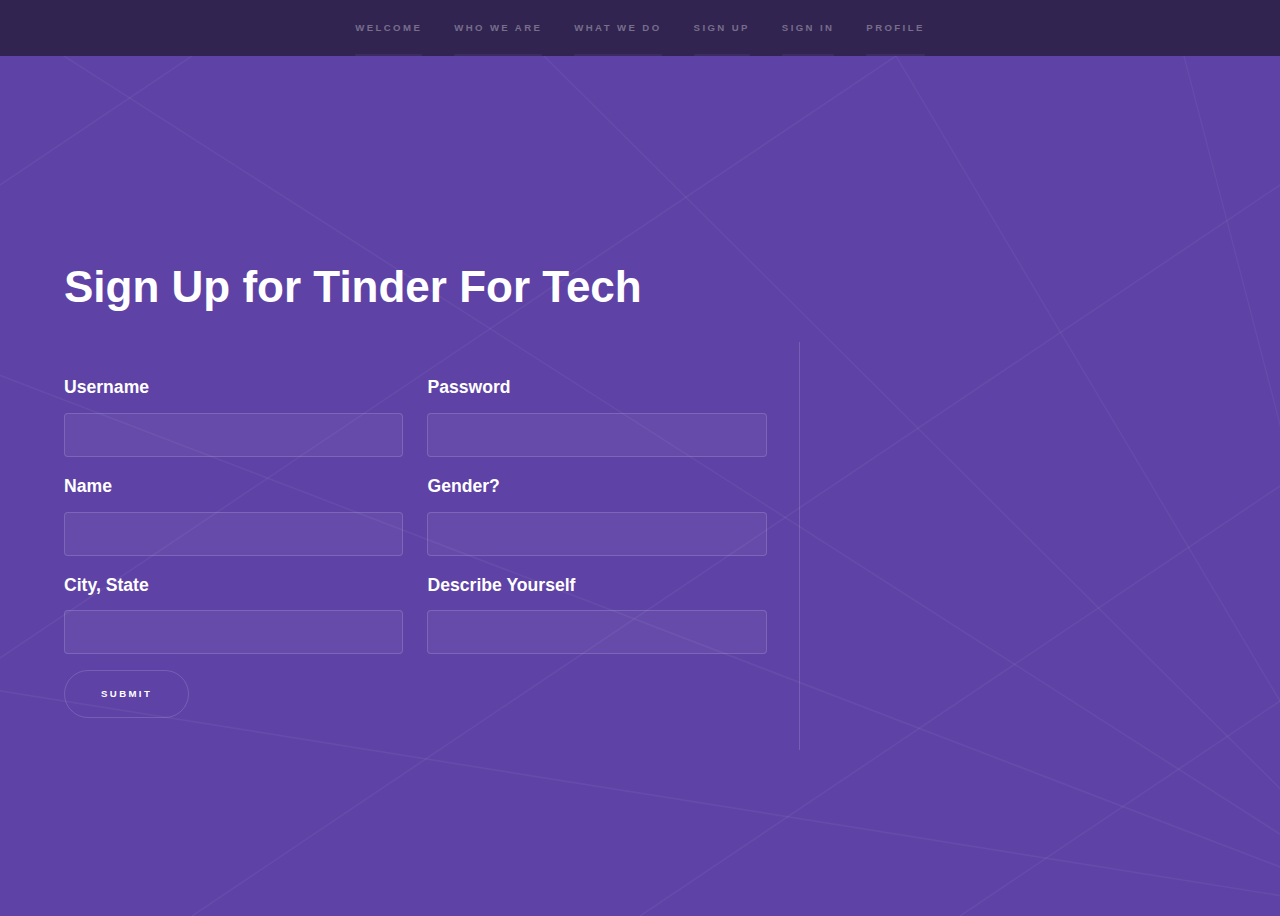
<file: server/templates/signup.html>
<!DOCTYPE HTML>
<html>
   <head>
      <title>Sign Up</title>
      <meta charset="utf-8" />
      <meta name="viewport" content="width=device-width, initial-scale=1" />
      <link rel="stylesheet" href="../static/hyper/css/main.css" />
   </head>
   <body>
			<section id="sidebar">
				<div class="inner">
					<nav>
						<ul>
							<li><a href="/">Welcome</a></li>
							<li><a href="/#one">Who we are</a></li>
							<li><a href="/#two">What we do</a></li>
							<li><a href="signup">Sign Up</a></li>
                     <li><a href="/#three">Sign In</a></li>
                     <li><a href="profile">Profile</a></li>
						</ul>
					</nav>
				</div>
			</section>

		<!-- Wrapper -->
			<div id="wrapper">

				<!-- Intro -->
					<section id="intro" class="wrapper style1 fullscreen fade-up">
						<div class="inner">
         <h1>Sign Up for Tinder For Tech</h1>
      <div class="split style1">
      <section>
         <form method="post" action="/signupform">
            <div class="field half first">
               <label for="Username">Username</label>
               <input required type="text" name="username" id="username" />
            </div>
            <div class="field half">
               <label for="password">Password</label>
               <input required type="password" name="password" id="password" />
            </div>
            <div class="field half first">
               <label for="Name">Name</label>
               <input required type="text" name="name" id="name" />
            </div>
            <div class="field half">
               <label for="gender">Gender?</label>
               <input required type="text" name="gender" id="gender" />
            </div>
            <div class="field half first">
               <label for="Location">City, State</label>
               <input required type="text" name="location" id="location" />
            </div>
            <div class="field half">
               <label for="profile">Describe Yourself</label>
               <input required type="text" name="profile" id="profile" />
            </div>
            <ul class="actions">
               <li><a href="" class="button submit">Submit</a></li>
            </ul>
         </form>
						</div>
					</section>
      <class="wrapper style1 fade-up">
      <div class="inner">
      </section>

			<script src="../static/hyper/js/jquery.min.js"></script>
			<script src="../static/hyper/js/jquery.scrollex.min.js"></script>
			<script src="../static/hyper/js/jquery.scrolly.min.js"></script>
			<script src="../static/hyper/js/skel.min.js"></script>
			<script src="../static/hyper/js/util.js"></script>
			<!--[if lte IE 8]><script src="hyper/js/ie/respond.min.js"></script><![endif]-->
			<script src="../static/hyper/js/main.js"></script>

   </body>
</html>
</file>
<file: server/static/hyper/css/main.css>
@import url(font-awesome.min.css);

/*
	Hyperspace by HTML5 UP
	html5up.net | @ajlkn
	Free for personal and commercial use under the CCA 3.0 license (html5up.net/license)
*/

/* Reset */

	html, body, div, span, applet, object, iframe, h1, h2, h3, h4, h5, h6, p, blockquote, pre, a, abbr, acronym, address, big, cite, code, del, dfn, em, img, ins, kbd, q, s, samp, small, strike, strong, sub, sup, tt, var, b, u, i, center, dl, dt, dd, ol, ul, li, fieldset, form, label, legend, table, caption, tbody, tfoot, thead, tr, th, td, article, aside, canvas, details, embed, figure, figcaption, footer, header, hgroup, menu, nav, output, ruby, section, summary, time, mark, audio, video {
		margin: 0;
		padding: 0;
		border: 0;
		font-size: 100%;
		font: inherit;
		vertical-align: baseline;
	}

	article, aside, details, figcaption, figure, footer, header, hgroup, menu, nav, section {
		display: block;
	}

	body {
		line-height: 1;
	}

	ol, ul {
		list-style: none;
	}

	blockquote, q {
		quotes: none;
	}

	blockquote:before, blockquote:after, q:before, q:after {
		content: '';
		content: none;
	}

	table {
		border-collapse: collapse;
		border-spacing: 0;
	}

	body {
		-webkit-text-size-adjust: none;
	}

/* Box Model */

	*, *:before, *:after {
		-moz-box-sizing: border-box;
		-webkit-box-sizing: border-box;
		box-sizing: border-box;
	}

/* Grid */

	.row {
		border-bottom: solid 1px transparent;
		-moz-box-sizing: border-box;
		-webkit-box-sizing: border-box;
		box-sizing: border-box;
	}

	.row > * {
		float: left;
		-moz-box-sizing: border-box;
		-webkit-box-sizing: border-box;
		box-sizing: border-box;
	}

	.row:after, .row:before {
		content: '';
		display: block;
		clear: both;
		height: 0;
	}

	.row.uniform > * > :first-child {
		margin-top: 0;
	}

	.row.uniform > * > :last-child {
		margin-bottom: 0;
	}

	.row.\30 \25 > * {
		padding: 0 0 0 0em;
	}

	.row.\30 \25 {
		margin: 0 0 -1px 0em;
	}

	.row.uniform.\30 \25 > * {
		padding: 0em 0 0 0em;
	}

	.row.uniform.\30 \25 {
		margin: 0em 0 -1px 0em;
	}

	.row > * {
		padding: 0 0 0 1.5em;
	}

	.row {
		margin: 0 0 -1px -1.5em;
	}

	.row.uniform > * {
		padding: 1.5em 0 0 1.5em;
	}

	.row.uniform {
		margin: -1.5em 0 -1px -1.5em;
	}

	.row.\32 00\25 > * {
		padding: 0 0 0 3em;
	}

	.row.\32 00\25 {
		margin: 0 0 -1px -3em;
	}

	.row.uniform.\32 00\25 > * {
		padding: 3em 0 0 3em;
	}

	.row.uniform.\32 00\25 {
		margin: -3em 0 -1px -3em;
	}

	.row.\31 50\25 > * {
		padding: 0 0 0 2.25em;
	}

	.row.\31 50\25 {
		margin: 0 0 -1px -2.25em;
	}

	.row.uniform.\31 50\25 > * {
		padding: 2.25em 0 0 2.25em;
	}

	.row.uniform.\31 50\25 {
		margin: -2.25em 0 -1px -2.25em;
	}

	.row.\35 0\25 > * {
		padding: 0 0 0 0.75em;
	}

	.row.\35 0\25 {
		margin: 0 0 -1px -0.75em;
	}

	.row.uniform.\35 0\25 > * {
		padding: 0.75em 0 0 0.75em;
	}

	.row.uniform.\35 0\25 {
		margin: -0.75em 0 -1px -0.75em;
	}

	.row.\32 5\25 > * {
		padding: 0 0 0 0.375em;
	}

	.row.\32 5\25 {
		margin: 0 0 -1px -0.375em;
	}

	.row.uniform.\32 5\25 > * {
		padding: 0.375em 0 0 0.375em;
	}

	.row.uniform.\32 5\25 {
		margin: -0.375em 0 -1px -0.375em;
	}

	.\31 2u, .\31 2u\24 {
		width: 100%;
		clear: none;
		margin-left: 0;
	}

	.\31 1u, .\31 1u\24 {
		width: 91.6666666667%;
		clear: none;
		margin-left: 0;
	}

	.\31 0u, .\31 0u\24 {
		width: 83.3333333333%;
		clear: none;
		margin-left: 0;
	}

	.\39 u, .\39 u\24 {
		width: 75%;
		clear: none;
		margin-left: 0;
	}

	.\38 u, .\38 u\24 {
		width: 66.6666666667%;
		clear: none;
		margin-left: 0;
	}

	.\37 u, .\37 u\24 {
		width: 58.3333333333%;
		clear: none;
		margin-left: 0;
	}

	.\36 u, .\36 u\24 {
		width: 50%;
		clear: none;
		margin-left: 0;
	}

	.\35 u, .\35 u\24 {
		width: 41.6666666667%;
		clear: none;
		margin-left: 0;
	}

	.\34 u, .\34 u\24 {
		width: 33.3333333333%;
		clear: none;
		margin-left: 0;
	}

	.\33 u, .\33 u\24 {
		width: 25%;
		clear: none;
		margin-left: 0;
	}

	.\32 u, .\32 u\24 {
		width: 16.6666666667%;
		clear: none;
		margin-left: 0;
	}

	.\31 u, .\31 u\24 {
		width: 8.3333333333%;
		clear: none;
		margin-left: 0;
	}

	.\31 2u\24 + *,
	.\31 1u\24 + *,
	.\31 0u\24 + *,
	.\39 u\24 + *,
	.\38 u\24 + *,
	.\37 u\24 + *,
	.\36 u\24 + *,
	.\35 u\24 + *,
	.\34 u\24 + *,
	.\33 u\24 + *,
	.\32 u\24 + *,
	.\31 u\24 + * {
		clear: left;
	}

	.\-11u {
		margin-left: 91.66667%;
	}

	.\-10u {
		margin-left: 83.33333%;
	}

	.\-9u {
		margin-left: 75%;
	}

	.\-8u {
		margin-left: 66.66667%;
	}

	.\-7u {
		margin-left: 58.33333%;
	}

	.\-6u {
		margin-left: 50%;
	}

	.\-5u {
		margin-left: 41.66667%;
	}

	.\-4u {
		margin-left: 33.33333%;
	}

	.\-3u {
		margin-left: 25%;
	}

	.\-2u {
		margin-left: 16.66667%;
	}

	.\-1u {
		margin-left: 8.33333%;
	}

	@media screen and (max-width: 1680px) {

		.row > * {
			padding: 0 0 0 1.5em;
		}

		.row {
			margin: 0 0 -1px -1.5em;
		}

		.row.uniform > * {
			padding: 1.5em 0 0 1.5em;
		}

		.row.uniform {
			margin: -1.5em 0 -1px -1.5em;
		}

		.row.\32 00\25 > * {
			padding: 0 0 0 3em;
		}

		.row.\32 00\25 {
			margin: 0 0 -1px -3em;
		}

		.row.uniform.\32 00\25 > * {
			padding: 3em 0 0 3em;
		}

		.row.uniform.\32 00\25 {
			margin: -3em 0 -1px -3em;
		}

		.row.\31 50\25 > * {
			padding: 0 0 0 2.25em;
		}

		.row.\31 50\25 {
			margin: 0 0 -1px -2.25em;
		}

		.row.uniform.\31 50\25 > * {
			padding: 2.25em 0 0 2.25em;
		}

		.row.uniform.\31 50\25 {
			margin: -2.25em 0 -1px -2.25em;
		}

		.row.\35 0\25 > * {
			padding: 0 0 0 0.75em;
		}

		.row.\35 0\25 {
			margin: 0 0 -1px -0.75em;
		}

		.row.uniform.\35 0\25 > * {
			padding: 0.75em 0 0 0.75em;
		}

		.row.uniform.\35 0\25 {
			margin: -0.75em 0 -1px -0.75em;
		}

		.row.\32 5\25 > * {
			padding: 0 0 0 0.375em;
		}

		.row.\32 5\25 {
			margin: 0 0 -1px -0.375em;
		}

		.row.uniform.\32 5\25 > * {
			padding: 0.375em 0 0 0.375em;
		}

		.row.uniform.\32 5\25 {
			margin: -0.375em 0 -1px -0.375em;
		}

		.\31 2u\28xlarge\29, .\31 2u\24\28xlarge\29 {
			width: 100%;
			clear: none;
			margin-left: 0;
		}

		.\31 1u\28xlarge\29, .\31 1u\24\28xlarge\29 {
			width: 91.6666666667%;
			clear: none;
			margin-left: 0;
		}

		.\31 0u\28xlarge\29, .\31 0u\24\28xlarge\29 {
			width: 83.3333333333%;
			clear: none;
			margin-left: 0;
		}

		.\39 u\28xlarge\29, .\39 u\24\28xlarge\29 {
			width: 75%;
			clear: none;
			margin-left: 0;
		}

		.\38 u\28xlarge\29, .\38 u\24\28xlarge\29 {
			width: 66.6666666667%;
			clear: none;
			margin-left: 0;
		}

		.\37 u\28xlarge\29, .\37 u\24\28xlarge\29 {
			width: 58.3333333333%;
			clear: none;
			margin-left: 0;
		}

		.\36 u\28xlarge\29, .\36 u\24\28xlarge\29 {
			width: 50%;
			clear: none;
			margin-left: 0;
		}

		.\35 u\28xlarge\29, .\35 u\24\28xlarge\29 {
			width: 41.6666666667%;
			clear: none;
			margin-left: 0;
		}

		.\34 u\28xlarge\29, .\34 u\24\28xlarge\29 {
			width: 33.3333333333%;
			clear: none;
			margin-left: 0;
		}

		.\33 u\28xlarge\29, .\33 u\24\28xlarge\29 {
			width: 25%;
			clear: none;
			margin-left: 0;
		}

		.\32 u\28xlarge\29, .\32 u\24\28xlarge\29 {
			width: 16.6666666667%;
			clear: none;
			margin-left: 0;
		}

		.\31 u\28xlarge\29, .\31 u\24\28xlarge\29 {
			width: 8.3333333333%;
			clear: none;
			margin-left: 0;
		}

		.\31 2u\24\28xlarge\29 + *,
		.\31 1u\24\28xlarge\29 + *,
		.\31 0u\24\28xlarge\29 + *,
		.\39 u\24\28xlarge\29 + *,
		.\38 u\24\28xlarge\29 + *,
		.\37 u\24\28xlarge\29 + *,
		.\36 u\24\28xlarge\29 + *,
		.\35 u\24\28xlarge\29 + *,
		.\34 u\24\28xlarge\29 + *,
		.\33 u\24\28xlarge\29 + *,
		.\32 u\24\28xlarge\29 + *,
		.\31 u\24\28xlarge\29 + * {
			clear: left;
		}

		.\-11u\28xlarge\29 {
			margin-left: 91.66667%;
		}

		.\-10u\28xlarge\29 {
			margin-left: 83.33333%;
		}

		.\-9u\28xlarge\29 {
			margin-left: 75%;
		}

		.\-8u\28xlarge\29 {
			margin-left: 66.66667%;
		}

		.\-7u\28xlarge\29 {
			margin-left: 58.33333%;
		}

		.\-6u\28xlarge\29 {
			margin-left: 50%;
		}

		.\-5u\28xlarge\29 {
			margin-left: 41.66667%;
		}

		.\-4u\28xlarge\29 {
			margin-left: 33.33333%;
		}

		.\-3u\28xlarge\29 {
			margin-left: 25%;
		}

		.\-2u\28xlarge\29 {
			margin-left: 16.66667%;
		}

		.\-1u\28xlarge\29 {
			margin-left: 8.33333%;
		}

	}

	@media screen and (max-width: 1280px) {

		.row > * {
			padding: 0 0 0 1.5em;
		}

		.row {
			margin: 0 0 -1px -1.5em;
		}

		.row.uniform > * {
			padding: 1.5em 0 0 1.5em;
		}

		.row.uniform {
			margin: -1.5em 0 -1px -1.5em;
		}

		.row.\32 00\25 > * {
			padding: 0 0 0 3em;
		}

		.row.\32 00\25 {
			margin: 0 0 -1px -3em;
		}

		.row.uniform.\32 00\25 > * {
			padding: 3em 0 0 3em;
		}

		.row.uniform.\32 00\25 {
			margin: -3em 0 -1px -3em;
		}

		.row.\31 50\25 > * {
			padding: 0 0 0 2.25em;
		}

		.row.\31 50\25 {
			margin: 0 0 -1px -2.25em;
		}

		.row.uniform.\31 50\25 > * {
			padding: 2.25em 0 0 2.25em;
		}

		.row.uniform.\31 50\25 {
			margin: -2.25em 0 -1px -2.25em;
		}

		.row.\35 0\25 > * {
			padding: 0 0 0 0.75em;
		}

		.row.\35 0\25 {
			margin: 0 0 -1px -0.75em;
		}

		.row.uniform.\35 0\25 > * {
			padding: 0.75em 0 0 0.75em;
		}

		.row.uniform.\35 0\25 {
			margin: -0.75em 0 -1px -0.75em;
		}

		.row.\32 5\25 > * {
			padding: 0 0 0 0.375em;
		}

		.row.\32 5\25 {
			margin: 0 0 -1px -0.375em;
		}

		.row.uniform.\32 5\25 > * {
			padding: 0.375em 0 0 0.375em;
		}

		.row.uniform.\32 5\25 {
			margin: -0.375em 0 -1px -0.375em;
		}

		.\31 2u\28large\29, .\31 2u\24\28large\29 {
			width: 100%;
			clear: none;
			margin-left: 0;
		}

		.\31 1u\28large\29, .\31 1u\24\28large\29 {
			width: 91.6666666667%;
			clear: none;
			margin-left: 0;
		}

		.\31 0u\28large\29, .\31 0u\24\28large\29 {
			width: 83.3333333333%;
			clear: none;
			margin-left: 0;
		}

		.\39 u\28large\29, .\39 u\24\28large\29 {
			width: 75%;
			clear: none;
			margin-left: 0;
		}

		.\38 u\28large\29, .\38 u\24\28large\29 {
			width: 66.6666666667%;
			clear: none;
			margin-left: 0;
		}

		.\37 u\28large\29, .\37 u\24\28large\29 {
			width: 58.3333333333%;
			clear: none;
			margin-left: 0;
		}

		.\36 u\28large\29, .\36 u\24\28large\29 {
			width: 50%;
			clear: none;
			margin-left: 0;
		}

		.\35 u\28large\29, .\35 u\24\28large\29 {
			width: 41.6666666667%;
			clear: none;
			margin-left: 0;
		}

		.\34 u\28large\29, .\34 u\24\28large\29 {
			width: 33.3333333333%;
			clear: none;
			margin-left: 0;
		}

		.\33 u\28large\29, .\33 u\24\28large\29 {
			width: 25%;
			clear: none;
			margin-left: 0;
		}

		.\32 u\28large\29, .\32 u\24\28large\29 {
			width: 16.6666666667%;
			clear: none;
			margin-left: 0;
		}

		.\31 u\28large\29, .\31 u\24\28large\29 {
			width: 8.3333333333%;
			clear: none;
			margin-left: 0;
		}

		.\31 2u\24\28large\29 + *,
		.\31 1u\24\28large\29 + *,
		.\31 0u\24\28large\29 + *,
		.\39 u\24\28large\29 + *,
		.\38 u\24\28large\29 + *,
		.\37 u\24\28large\29 + *,
		.\36 u\24\28large\29 + *,
		.\35 u\24\28large\29 + *,
		.\34 u\24\28large\29 + *,
		.\33 u\24\28large\29 + *,
		.\32 u\24\28large\29 + *,
		.\31 u\24\28large\29 + * {
			clear: left;
		}

		.\-11u\28large\29 {
			margin-left: 91.66667%;
		}

		.\-10u\28large\29 {
			margin-left: 83.33333%;
		}

		.\-9u\28large\29 {
			margin-left: 75%;
		}

		.\-8u\28large\29 {
			margin-left: 66.66667%;
		}

		.\-7u\28large\29 {
			margin-left: 58.33333%;
		}

		.\-6u\28large\29 {
			margin-left: 50%;
		}

		.\-5u\28large\29 {
			margin-left: 41.66667%;
		}

		.\-4u\28large\29 {
			margin-left: 33.33333%;
		}

		.\-3u\28large\29 {
			margin-left: 25%;
		}

		.\-2u\28large\29 {
			margin-left: 16.66667%;
		}

		.\-1u\28large\29 {
			margin-left: 8.33333%;
		}

	}

	@media screen and (max-width: 980px) {

		.row > * {
			padding: 0 0 0 1.5em;
		}

		.row {
			margin: 0 0 -1px -1.5em;
		}

		.row.uniform > * {
			padding: 1.5em 0 0 1.5em;
		}

		.row.uniform {
			margin: -1.5em 0 -1px -1.5em;
		}

		.row.\32 00\25 > * {
			padding: 0 0 0 3em;
		}

		.row.\32 00\25 {
			margin: 0 0 -1px -3em;
		}

		.row.uniform.\32 00\25 > * {
			padding: 3em 0 0 3em;
		}

		.row.uniform.\32 00\25 {
			margin: -3em 0 -1px -3em;
		}

		.row.\31 50\25 > * {
			padding: 0 0 0 2.25em;
		}

		.row.\31 50\25 {
			margin: 0 0 -1px -2.25em;
		}

		.row.uniform.\31 50\25 > * {
			padding: 2.25em 0 0 2.25em;
		}

		.row.uniform.\31 50\25 {
			margin: -2.25em 0 -1px -2.25em;
		}

		.row.\35 0\25 > * {
			padding: 0 0 0 0.75em;
		}

		.row.\35 0\25 {
			margin: 0 0 -1px -0.75em;
		}

		.row.uniform.\35 0\25 > * {
			padding: 0.75em 0 0 0.75em;
		}

		.row.uniform.\35 0\25 {
			margin: -0.75em 0 -1px -0.75em;
		}

		.row.\32 5\25 > * {
			padding: 0 0 0 0.375em;
		}

		.row.\32 5\25 {
			margin: 0 0 -1px -0.375em;
		}

		.row.uniform.\32 5\25 > * {
			padding: 0.375em 0 0 0.375em;
		}

		.row.uniform.\32 5\25 {
			margin: -0.375em 0 -1px -0.375em;
		}

		.\31 2u\28medium\29, .\31 2u\24\28medium\29 {
			width: 100%;
			clear: none;
			margin-left: 0;
		}

		.\31 1u\28medium\29, .\31 1u\24\28medium\29 {
			width: 91.6666666667%;
			clear: none;
			margin-left: 0;
		}

		.\31 0u\28medium\29, .\31 0u\24\28medium\29 {
			width: 83.3333333333%;
			clear: none;
			margin-left: 0;
		}

		.\39 u\28medium\29, .\39 u\24\28medium\29 {
			width: 75%;
			clear: none;
			margin-left: 0;
		}

		.\38 u\28medium\29, .\38 u\24\28medium\29 {
			width: 66.6666666667%;
			clear: none;
			margin-left: 0;
		}

		.\37 u\28medium\29, .\37 u\24\28medium\29 {
			width: 58.3333333333%;
			clear: none;
			margin-left: 0;
		}

		.\36 u\28medium\29, .\36 u\24\28medium\29 {
			width: 50%;
			clear: none;
			margin-left: 0;
		}

		.\35 u\28medium\29, .\35 u\24\28medium\29 {
			width: 41.6666666667%;
			clear: none;
			margin-left: 0;
		}

		.\34 u\28medium\29, .\34 u\24\28medium\29 {
			width: 33.3333333333%;
			clear: none;
			margin-left: 0;
		}

		.\33 u\28medium\29, .\33 u\24\28medium\29 {
			width: 25%;
			clear: none;
			margin-left: 0;
		}

		.\32 u\28medium\29, .\32 u\24\28medium\29 {
			width: 16.6666666667%;
			clear: none;
			margin-left: 0;
		}

		.\31 u\28medium\29, .\31 u\24\28medium\29 {
			width: 8.3333333333%;
			clear: none;
			margin-left: 0;
		}

		.\31 2u\24\28medium\29 + *,
		.\31 1u\24\28medium\29 + *,
		.\31 0u\24\28medium\29 + *,
		.\39 u\24\28medium\29 + *,
		.\38 u\24\28medium\29 + *,
		.\37 u\24\28medium\29 + *,
		.\36 u\24\28medium\29 + *,
		.\35 u\24\28medium\29 + *,
		.\34 u\24\28medium\29 + *,
		.\33 u\24\28medium\29 + *,
		.\32 u\24\28medium\29 + *,
		.\31 u\24\28medium\29 + * {
			clear: left;
		}

		.\-11u\28medium\29 {
			margin-left: 91.66667%;
		}

		.\-10u\28medium\29 {
			margin-left: 83.33333%;
		}

		.\-9u\28medium\29 {
			margin-left: 75%;
		}

		.\-8u\28medium\29 {
			margin-left: 66.66667%;
		}

		.\-7u\28medium\29 {
			margin-left: 58.33333%;
		}

		.\-6u\28medium\29 {
			margin-left: 50%;
		}

		.\-5u\28medium\29 {
			margin-left: 41.66667%;
		}

		.\-4u\28medium\29 {
			margin-left: 33.33333%;
		}

		.\-3u\28medium\29 {
			margin-left: 25%;
		}

		.\-2u\28medium\29 {
			margin-left: 16.66667%;
		}

		.\-1u\28medium\29 {
			margin-left: 8.33333%;
		}

	}

	@media screen and (max-width: 736px) {

		.row > * {
			padding: 0 0 0 1.5em;
		}

		.row {
			margin: 0 0 -1px -1.5em;
		}

		.row.uniform > * {
			padding: 1.5em 0 0 1.5em;
		}

		.row.uniform {
			margin: -1.5em 0 -1px -1.5em;
		}

		.row.\32 00\25 > * {
			padding: 0 0 0 3em;
		}

		.row.\32 00\25 {
			margin: 0 0 -1px -3em;
		}

		.row.uniform.\32 00\25 > * {
			padding: 3em 0 0 3em;
		}

		.row.uniform.\32 00\25 {
			margin: -3em 0 -1px -3em;
		}

		.row.\31 50\25 > * {
			padding: 0 0 0 2.25em;
		}

		.row.\31 50\25 {
			margin: 0 0 -1px -2.25em;
		}

		.row.uniform.\31 50\25 > * {
			padding: 2.25em 0 0 2.25em;
		}

		.row.uniform.\31 50\25 {
			margin: -2.25em 0 -1px -2.25em;
		}

		.row.\35 0\25 > * {
			padding: 0 0 0 0.75em;
		}

		.row.\35 0\25 {
			margin: 0 0 -1px -0.75em;
		}

		.row.uniform.\35 0\25 > * {
			padding: 0.75em 0 0 0.75em;
		}

		.row.uniform.\35 0\25 {
			margin: -0.75em 0 -1px -0.75em;
		}

		.row.\32 5\25 > * {
			padding: 0 0 0 0.375em;
		}

		.row.\32 5\25 {
			margin: 0 0 -1px -0.375em;
		}

		.row.uniform.\32 5\25 > * {
			padding: 0.375em 0 0 0.375em;
		}

		.row.uniform.\32 5\25 {
			margin: -0.375em 0 -1px -0.375em;
		}

		.\31 2u\28small\29, .\31 2u\24\28small\29 {
			width: 100%;
			clear: none;
			margin-left: 0;
		}

		.\31 1u\28small\29, .\31 1u\24\28small\29 {
			width: 91.6666666667%;
			clear: none;
			margin-left: 0;
		}

		.\31 0u\28small\29, .\31 0u\24\28small\29 {
			width: 83.3333333333%;
			clear: none;
			margin-left: 0;
		}

		.\39 u\28small\29, .\39 u\24\28small\29 {
			width: 75%;
			clear: none;
			margin-left: 0;
		}

		.\38 u\28small\29, .\38 u\24\28small\29 {
			width: 66.6666666667%;
			clear: none;
			margin-left: 0;
		}

		.\37 u\28small\29, .\37 u\24\28small\29 {
			width: 58.3333333333%;
			clear: none;
			margin-left: 0;
		}

		.\36 u\28small\29, .\36 u\24\28small\29 {
			width: 50%;
			clear: none;
			margin-left: 0;
		}

		.\35 u\28small\29, .\35 u\24\28small\29 {
			width: 41.6666666667%;
			clear: none;
			margin-left: 0;
		}

		.\34 u\28small\29, .\34 u\24\28small\29 {
			width: 33.3333333333%;
			clear: none;
			margin-left: 0;
		}

		.\33 u\28small\29, .\33 u\24\28small\29 {
			width: 25%;
			clear: none;
			margin-left: 0;
		}

		.\32 u\28small\29, .\32 u\24\28small\29 {
			width: 16.6666666667%;
			clear: none;
			margin-left: 0;
		}

		.\31 u\28small\29, .\31 u\24\28small\29 {
			width: 8.3333333333%;
			clear: none;
			margin-left: 0;
		}

		.\31 2u\24\28small\29 + *,
		.\31 1u\24\28small\29 + *,
		.\31 0u\24\28small\29 + *,
		.\39 u\24\28small\29 + *,
		.\38 u\24\28small\29 + *,
		.\37 u\24\28small\29 + *,
		.\36 u\24\28small\29 + *,
		.\35 u\24\28small\29 + *,
		.\34 u\24\28small\29 + *,
		.\33 u\24\28small\29 + *,
		.\32 u\24\28small\29 + *,
		.\31 u\24\28small\29 + * {
			clear: left;
		}

		.\-11u\28small\29 {
			margin-left: 91.66667%;
		}

		.\-10u\28small\29 {
			margin-left: 83.33333%;
		}

		.\-9u\28small\29 {
			margin-left: 75%;
		}

		.\-8u\28small\29 {
			margin-left: 66.66667%;
		}

		.\-7u\28small\29 {
			margin-left: 58.33333%;
		}

		.\-6u\28small\29 {
			margin-left: 50%;
		}

		.\-5u\28small\29 {
			margin-left: 41.66667%;
		}

		.\-4u\28small\29 {
			margin-left: 33.33333%;
		}

		.\-3u\28small\29 {
			margin-left: 25%;
		}

		.\-2u\28small\29 {
			margin-left: 16.66667%;
		}

		.\-1u\28small\29 {
			margin-left: 8.33333%;
		}

	}

	@media screen and (max-width: 480px) {

		.row > * {
			padding: 0 0 0 1.5em;
		}

		.row {
			margin: 0 0 -1px -1.5em;
		}

		.row.uniform > * {
			padding: 1.5em 0 0 1.5em;
		}

		.row.uniform {
			margin: -1.5em 0 -1px -1.5em;
		}

		.row.\32 00\25 > * {
			padding: 0 0 0 3em;
		}

		.row.\32 00\25 {
			margin: 0 0 -1px -3em;
		}

		.row.uniform.\32 00\25 > * {
			padding: 3em 0 0 3em;
		}

		.row.uniform.\32 00\25 {
			margin: -3em 0 -1px -3em;
		}

		.row.\31 50\25 > * {
			padding: 0 0 0 2.25em;
		}

		.row.\31 50\25 {
			margin: 0 0 -1px -2.25em;
		}

		.row.uniform.\31 50\25 > * {
			padding: 2.25em 0 0 2.25em;
		}

		.row.uniform.\31 50\25 {
			margin: -2.25em 0 -1px -2.25em;
		}

		.row.\35 0\25 > * {
			padding: 0 0 0 0.75em;
		}

		.row.\35 0\25 {
			margin: 0 0 -1px -0.75em;
		}

		.row.uniform.\35 0\25 > * {
			padding: 0.75em 0 0 0.75em;
		}

		.row.uniform.\35 0\25 {
			margin: -0.75em 0 -1px -0.75em;
		}

		.row.\32 5\25 > * {
			padding: 0 0 0 0.375em;
		}

		.row.\32 5\25 {
			margin: 0 0 -1px -0.375em;
		}

		.row.uniform.\32 5\25 > * {
			padding: 0.375em 0 0 0.375em;
		}

		.row.uniform.\32 5\25 {
			margin: -0.375em 0 -1px -0.375em;
		}

		.\31 2u\28xsmall\29, .\31 2u\24\28xsmall\29 {
			width: 100%;
			clear: none;
			margin-left: 0;
		}

		.\31 1u\28xsmall\29, .\31 1u\24\28xsmall\29 {
			width: 91.6666666667%;
			clear: none;
			margin-left: 0;
		}

		.\31 0u\28xsmall\29, .\31 0u\24\28xsmall\29 {
			width: 83.3333333333%;
			clear: none;
			margin-left: 0;
		}

		.\39 u\28xsmall\29, .\39 u\24\28xsmall\29 {
			width: 75%;
			clear: none;
			margin-left: 0;
		}

		.\38 u\28xsmall\29, .\38 u\24\28xsmall\29 {
			width: 66.6666666667%;
			clear: none;
			margin-left: 0;
		}

		.\37 u\28xsmall\29, .\37 u\24\28xsmall\29 {
			width: 58.3333333333%;
			clear: none;
			margin-left: 0;
		}

		.\36 u\28xsmall\29, .\36 u\24\28xsmall\29 {
			width: 50%;
			clear: none;
			margin-left: 0;
		}

		.\35 u\28xsmall\29, .\35 u\24\28xsmall\29 {
			width: 41.6666666667%;
			clear: none;
			margin-left: 0;
		}

		.\34 u\28xsmall\29, .\34 u\24\28xsmall\29 {
			width: 33.3333333333%;
			clear: none;
			margin-left: 0;
		}

		.\33 u\28xsmall\29, .\33 u\24\28xsmall\29 {
			width: 25%;
			clear: none;
			margin-left: 0;
		}

		.\32 u\28xsmall\29, .\32 u\24\28xsmall\29 {
			width: 16.6666666667%;
			clear: none;
			margin-left: 0;
		}

		.\31 u\28xsmall\29, .\31 u\24\28xsmall\29 {
			width: 8.3333333333%;
			clear: none;
			margin-left: 0;
		}

		.\31 2u\24\28xsmall\29 + *,
		.\31 1u\24\28xsmall\29 + *,
		.\31 0u\24\28xsmall\29 + *,
		.\39 u\24\28xsmall\29 + *,
		.\38 u\24\28xsmall\29 + *,
		.\37 u\24\28xsmall\29 + *,
		.\36 u\24\28xsmall\29 + *,
		.\35 u\24\28xsmall\29 + *,
		.\34 u\24\28xsmall\29 + *,
		.\33 u\24\28xsmall\29 + *,
		.\32 u\24\28xsmall\29 + *,
		.\31 u\24\28xsmall\29 + * {
			clear: left;
		}

		.\-11u\28xsmall\29 {
			margin-left: 91.66667%;
		}

		.\-10u\28xsmall\29 {
			margin-left: 83.33333%;
		}

		.\-9u\28xsmall\29 {
			margin-left: 75%;
		}

		.\-8u\28xsmall\29 {
			margin-left: 66.66667%;
		}

		.\-7u\28xsmall\29 {
			margin-left: 58.33333%;
		}

		.\-6u\28xsmall\29 {
			margin-left: 50%;
		}

		.\-5u\28xsmall\29 {
			margin-left: 41.66667%;
		}

		.\-4u\28xsmall\29 {
			margin-left: 33.33333%;
		}

		.\-3u\28xsmall\29 {
			margin-left: 25%;
		}

		.\-2u\28xsmall\29 {
			margin-left: 16.66667%;
		}

		.\-1u\28xsmall\29 {
			margin-left: 8.33333%;
		}

	}

	@media screen and (max-width: 360px) {

		.row > * {
			padding: 0 0 0 1.5em;
		}

		.row {
			margin: 0 0 -1px -1.5em;
		}

		.row.uniform > * {
			padding: 1.5em 0 0 1.5em;
		}

		.row.uniform {
			margin: -1.5em 0 -1px -1.5em;
		}

		.row.\32 00\25 > * {
			padding: 0 0 0 3em;
		}

		.row.\32 00\25 {
			margin: 0 0 -1px -3em;
		}

		.row.uniform.\32 00\25 > * {
			padding: 3em 0 0 3em;
		}

		.row.uniform.\32 00\25 {
			margin: -3em 0 -1px -3em;
		}

		.row.\31 50\25 > * {
			padding: 0 0 0 2.25em;
		}

		.row.\31 50\25 {
			margin: 0 0 -1px -2.25em;
		}

		.row.uniform.\31 50\25 > * {
			padding: 2.25em 0 0 2.25em;
		}

		.row.uniform.\31 50\25 {
			margin: -2.25em 0 -1px -2.25em;
		}

		.row.\35 0\25 > * {
			padding: 0 0 0 0.75em;
		}

		.row.\35 0\25 {
			margin: 0 0 -1px -0.75em;
		}

		.row.uniform.\35 0\25 > * {
			padding: 0.75em 0 0 0.75em;
		}

		.row.uniform.\35 0\25 {
			margin: -0.75em 0 -1px -0.75em;
		}

		.row.\32 5\25 > * {
			padding: 0 0 0 0.375em;
		}

		.row.\32 5\25 {
			margin: 0 0 -1px -0.375em;
		}

		.row.uniform.\32 5\25 > * {
			padding: 0.375em 0 0 0.375em;
		}

		.row.uniform.\32 5\25 {
			margin: -0.375em 0 -1px -0.375em;
		}

		.\31 2u\28xxsmall\29, .\31 2u\24\28xxsmall\29 {
			width: 100%;
			clear: none;
			margin-left: 0;
		}

		.\31 1u\28xxsmall\29, .\31 1u\24\28xxsmall\29 {
			width: 91.6666666667%;
			clear: none;
			margin-left: 0;
		}

		.\31 0u\28xxsmall\29, .\31 0u\24\28xxsmall\29 {
			width: 83.3333333333%;
			clear: none;
			margin-left: 0;
		}

		.\39 u\28xxsmall\29, .\39 u\24\28xxsmall\29 {
			width: 75%;
			clear: none;
			margin-left: 0;
		}

		.\38 u\28xxsmall\29, .\38 u\24\28xxsmall\29 {
			width: 66.6666666667%;
			clear: none;
			margin-left: 0;
		}

		.\37 u\28xxsmall\29, .\37 u\24\28xxsmall\29 {
			width: 58.3333333333%;
			clear: none;
			margin-left: 0;
		}

		.\36 u\28xxsmall\29, .\36 u\24\28xxsmall\29 {
			width: 50%;
			clear: none;
			margin-left: 0;
		}

		.\35 u\28xxsmall\29, .\35 u\24\28xxsmall\29 {
			width: 41.6666666667%;
			clear: none;
			margin-left: 0;
		}

		.\34 u\28xxsmall\29, .\34 u\24\28xxsmall\29 {
			width: 33.3333333333%;
			clear: none;
			margin-left: 0;
		}

		.\33 u\28xxsmall\29, .\33 u\24\28xxsmall\29 {
			width: 25%;
			clear: none;
			margin-left: 0;
		}

		.\32 u\28xxsmall\29, .\32 u\24\28xxsmall\29 {
			width: 16.6666666667%;
			clear: none;
			margin-left: 0;
		}

		.\31 u\28xxsmall\29, .\31 u\24\28xxsmall\29 {
			width: 8.3333333333%;
			clear: none;
			margin-left: 0;
		}

		.\31 2u\24\28xxsmall\29 + *,
		.\31 1u\24\28xxsmall\29 + *,
		.\31 0u\24\28xxsmall\29 + *,
		.\39 u\24\28xxsmall\29 + *,
		.\38 u\24\28xxsmall\29 + *,
		.\37 u\24\28xxsmall\29 + *,
		.\36 u\24\28xxsmall\29 + *,
		.\35 u\24\28xxsmall\29 + *,
		.\34 u\24\28xxsmall\29 + *,
		.\33 u\24\28xxsmall\29 + *,
		.\32 u\24\28xxsmall\29 + *,
		.\31 u\24\28xxsmall\29 + * {
			clear: left;
		}

		.\-11u\28xxsmall\29 {
			margin-left: 91.66667%;
		}

		.\-10u\28xxsmall\29 {
			margin-left: 83.33333%;
		}

		.\-9u\28xxsmall\29 {
			margin-left: 75%;
		}

		.\-8u\28xxsmall\29 {
			margin-left: 66.66667%;
		}

		.\-7u\28xxsmall\29 {
			margin-left: 58.33333%;
		}

		.\-6u\28xxsmall\29 {
			margin-left: 50%;
		}

		.\-5u\28xxsmall\29 {
			margin-left: 41.66667%;
		}

		.\-4u\28xxsmall\29 {
			margin-left: 33.33333%;
		}

		.\-3u\28xxsmall\29 {
			margin-left: 25%;
		}

		.\-2u\28xxsmall\29 {
			margin-left: 16.66667%;
		}

		.\-1u\28xxsmall\29 {
			margin-left: 8.33333%;
		}

	}

/* Basic */

	@-ms-viewport {
		width: device-width;
	}

	body {
		-ms-overflow-style: scrollbar;
	}

	@media screen and (max-width: 480px) {

		html, body {
			min-width: 320px;
		}

	}

	body {
		background: #312450;
	}

		body.is-loading *, body.is-loading *:before, body.is-loading *:after {
			-moz-animation: none !important;
			-webkit-animation: none !important;
			-ms-animation: none !important;
			animation: none !important;
			-moz-transition: none !important;
			-webkit-transition: none !important;
			-ms-transition: none !important;
			transition: none !important;
		}

/* Type */

	body, input, select, textarea {
		color: rgba(255, 255, 255, 0.55);
		font-family: Arial, Helvetica, sans-serif;
		font-size: 16.5pt;
		font-weight: normal;
		line-height: 1.75;
	}

		@media screen and (max-width: 1680px) {

			body, input, select, textarea {
				font-size: 13pt;
			}

		}

		@media screen and (max-width: 1280px) {

			body, input, select, textarea {
				font-size: 12pt;
			}

		}

		@media screen and (max-width: 360px) {

			body, input, select, textarea {
				font-size: 11pt;
			}

		}

	a {
		-moz-transition: color 0.2s ease, border-bottom-color 0.2s ease;
		-webkit-transition: color 0.2s ease, border-bottom-color 0.2s ease;
		-ms-transition: color 0.2s ease, border-bottom-color 0.2s ease;
		transition: color 0.2s ease, border-bottom-color 0.2s ease;
		border-bottom: dotted 1px rgba(255, 255, 255, 0.35);
		color: inherit;
		text-decoration: none;
	}

		a:hover {
			border-bottom-color: transparent;
			color: #ffffff;
		}

	strong, b {
		color: #ffffff;
		font-weight: bold;
	}

	em, i {
		font-style: italic;
	}

	p {
		margin: 0 0 2em 0;
	}

	h1, h2, h3, h4, h5, h6 {
		color: #ffffff;
		font-weight: bold;
		line-height: 1.5;
		margin: 0 0 0.5em 0;
	}

		h1 a, h2 a, h3 a, h4 a, h5 a, h6 a {
			color: inherit;
			text-decoration: none;
		}

	h1 {
		font-size: 2.75em;
	}

		h1.major {
			margin: 0 0 1.3em 0;
			position: relative;
			padding-bottom: 0.35em;
		}

			h1.major:after {
				background-image: -moz-linear-gradient(to right, #5e42a6, #b74e91);
				background-image: -webkit-linear-gradient(to right, #5e42a6, #b74e91);
				background-image: -ms-linear-gradient(to right, #5e42a6, #b74e91);
				background-image: linear-gradient(to right, #5e42a6, #b74e91);
				-moz-transition: max-width 0.2s ease;
				-webkit-transition: max-width 0.2s ease;
				-ms-transition: max-width 0.2s ease;
				transition: max-width 0.2s ease;
				border-radius: 0.2em;
				bottom: 0;
				content: '';
				height: 0.05em;
				position: absolute;
				right: 0;
				width: 100%;
			}

	h2 {
		font-size: 1.75em;
	}

	h3 {
		font-size: 1.1em;
	}

	h4 {
		font-size: 1em;
	}

	h5 {
		font-size: 0.8em;
	}

	h6 {
		font-size: 0.6em;
	}

	@media screen and (max-width: 736px) {

		h1 {
			font-size: 2em;
		}

		h2 {
			font-size: 1.25em;
		}

		h3 {
			font-size: 1em;
		}

		h4 {
			font-size: 0.8em;
		}

		h5 {
			font-size: 0.6em;
		}

		h6 {
			font-size: 0.6em;
		}

	}

	sub {
		font-size: 0.8em;
		position: relative;
		top: 0.5em;
	}

	sup {
		font-size: 0.8em;
		position: relative;
		top: -0.5em;
	}

	blockquote {
		border-left: solid 4px rgba(255, 255, 255, 0.15);
		font-style: italic;
		margin: 0 0 2em 0;
		padding: 0.5em 0 0.5em 2em;
	}

	code {
		background: rgba(255, 255, 255, 0.05);
		border-radius: 0.25em;
		border: solid 1px rgba(255, 255, 255, 0.15);
		font-family: "Courier New", monospace;
		font-size: 0.9em;
		margin: 0 0.25em;
		padding: 0.25em 0.65em;
	}

	pre {
		-webkit-overflow-scrolling: touch;
		font-family: "Courier New", monospace;
		font-size: 0.9em;
		margin: 0 0 2em 0;
	}

		pre code {
			display: block;
			line-height: 1.75em;
			padding: 1em 1.5em;
			overflow-x: auto;
		}

	hr {
		border: 0;
		border-bottom: solid 1px rgba(255, 255, 255, 0.15);
		margin: 2em 0;
	}

		hr.major {
			margin: 3em 0;
		}

	.align-left {
		text-align: left;
	}

	.align-center {
		text-align: center;
	}

	.align-right {
		text-align: right;
	}

/* Box */

	.box {
		border-radius: 0.25em;
		border: solid 1px rgba(255, 255, 255, 0.15);
		margin-bottom: 2em;
		padding: 1.5em;
	}

		.box > :last-child,
		.box > :last-child > :last-child,
		.box > :last-child > :last-child > :last-child {
			margin-bottom: 0;
		}

		.box.alt {
			border: 0;
			border-radius: 0;
			padding: 0;
		}

/* Button */

	input[type="submit"],
	input[type="reset"],
	input[type="button"],
	button,
	.button {
		-moz-appearance: none;
		-webkit-appearance: none;
		-ms-appearance: none;
		appearance: none;
		-moz-transition: border-color 0.2s ease;
		-webkit-transition: border-color 0.2s ease;
		-ms-transition: border-color 0.2s ease;
		transition: border-color 0.2s ease;
		background-color: transparent;
		border: solid 1px !important;
		border-color: rgba(255, 255, 255, 0.15) !important;
		border-radius: 3em;
		color: #ffffff !important;
		cursor: pointer;
		display: inline-block;
		font-size: 0.6em;
		font-weight: bold;
		height: calc(4.75em + 2px);
		letter-spacing: 0.25em;
		line-height: 4.75em;
		outline: 0;
		padding: 0 3.75em;
		position: relative;
		text-align: center;
		text-decoration: none;
		text-transform: uppercase;
		white-space: nowrap;
	}

		input[type="submit"]:after,
		input[type="reset"]:after,
		input[type="button"]:after,
		button:after,
		.button:after {
			-moz-transform: scale(0.25);
			-webkit-transform: scale(0.25);
			-ms-transform: scale(0.25);
			transform: scale(0.25);
			-moz-pointer-events: none;
			-webkit-pointer-events: none;
			-ms-pointer-events: none;
			pointer-events: none;
			-moz-transition: opacity 0.2s ease, -moz-transform 0.2s ease;
			-webkit-transition: opacity 0.2s ease, -webkit-transform 0.2s ease;
			-ms-transition: opacity 0.2s ease, -ms-transform 0.2s ease;
			transition: opacity 0.2s ease, transform 0.2s ease;
			background: #ffffff;
			border-radius: 3em;
			content: '';
			height: 100%;
			left: 0;
			opacity: 0;
			position: absolute;
			top: 0;
			width: 100%;
		}

		input[type="submit"].icon:before,
		input[type="reset"].icon:before,
		input[type="button"].icon:before,
		button.icon:before,
		.button.icon:before {
			margin-right: 0.75em;
		}

		input[type="submit"].fit,
		input[type="reset"].fit,
		input[type="button"].fit,
		button.fit,
		.button.fit {
			display: block;
			margin: 0 0 1em 0;
			width: 100%;
		}

		input[type="submit"].small,
		input[type="reset"].small,
		input[type="button"].small,
		button.small,
		.button.small {
			font-size: 0.4em;
		}

		input[type="submit"].big,
		input[type="reset"].big,
		input[type="button"].big,
		button.big,
		.button.big {
			font-size: 0.8em;
		}

		input[type="submit"].special,
		input[type="reset"].special,
		input[type="button"].special,
		button.special,
		.button.special {
			background-color: #ffffff;
			color: #312450 !important;
		}

			input[type="submit"].special:after,
			input[type="reset"].special:after,
			input[type="button"].special:after,
			button.special:after,
			.button.special:after {
				display: none;
			}

		input[type="submit"].disabled, input[type="submit"]:disabled,
		input[type="reset"].disabled,
		input[type="reset"]:disabled,
		input[type="button"].disabled,
		input[type="button"]:disabled,
		button.disabled,
		button:disabled,
		.button.disabled,
		.button:disabled {
			cursor: default;
			opacity: 0.5;
			-moz-pointer-events: none;
			-webkit-pointer-events: none;
			-ms-pointer-events: none;
			pointer-events: none;
		}

		input[type="submit"]:hover,
		input[type="reset"]:hover,
		input[type="button"]:hover,
		button:hover,
		.button:hover {
			border-color: rgba(255, 255, 255, 0.55) !important;
		}

			input[type="submit"]:hover:after,
			input[type="reset"]:hover:after,
			input[type="button"]:hover:after,
			button:hover:after,
			.button:hover:after {
				opacity: 0.05;
				-moz-transform: scale(1);
				-webkit-transform: scale(1);
				-ms-transform: scale(1);
				transform: scale(1);
			}

			input[type="submit"]:hover:active,
			input[type="reset"]:hover:active,
			input[type="button"]:hover:active,
			button:hover:active,
			.button:hover:active {
				border-color: #ffffff !important;
			}

				input[type="submit"]:hover:active:after,
				input[type="reset"]:hover:active:after,
				input[type="button"]:hover:active:after,
				button:hover:active:after,
				.button:hover:active:after {
					opacity: 0.1;
				}

/* Features */

	.features {
		display: -moz-flex;
		display: -webkit-flex;
		display: -ms-flex;
		display: flex;
		-moz-flex-wrap: wrap;
		-webkit-flex-wrap: wrap;
		-ms-flex-wrap: wrap;
		flex-wrap: wrap;
		border-radius: 0.25em;
		border: solid 1px rgba(255, 255, 255, 0.15);
		background: rgba(255, 255, 255, 0.05);
		margin: 0 0 2em 0;
	}

		.features section {
			padding: 3.5em 3em 1em 7em ;
			width: 50%;
			border-top: solid 1px rgba(255, 255, 255, 0.15);
			position: relative;
		}

			.features section:nth-child(-n + 2) {
				border-top-width: 0;
			}

			.features section:nth-child(2n) {
				border-left: solid 1px rgba(255, 255, 255, 0.15);
			}

			.features section .icon {
				-moz-transition: opacity 0.5s ease, -moz-transform 0.5s ease;
				-webkit-transition: opacity 0.5s ease, -webkit-transform 0.5s ease;
				-ms-transition: opacity 0.5s ease, -ms-transform 0.5s ease;
				transition: opacity 0.5s ease, transform 0.5s ease;
				-moz-transition-delay: 1s;
				-webkit-transition-delay: 1s;
				-ms-transition-delay: 1s;
				transition-delay: 1s;
				-moz-transform: scale(1);
				-webkit-transform: scale(1);
				-ms-transform: scale(1);
				transform: scale(1);
				position: absolute;
				left: 3em;
				top: 3em;
				opacity: 1;
			}

			.features section:nth-child(1) .icon {
				-moz-transition-delay: 0.15s;
				-webkit-transition-delay: 0.15s;
				-ms-transition-delay: 0.15s;
				transition-delay: 0.15s;
			}

			.features section:nth-child(2) .icon {
				-moz-transition-delay: 0.3s;
				-webkit-transition-delay: 0.3s;
				-ms-transition-delay: 0.3s;
				transition-delay: 0.3s;
			}

			.features section:nth-child(3) .icon {
				-moz-transition-delay: 0.45s;
				-webkit-transition-delay: 0.45s;
				-ms-transition-delay: 0.45s;
				transition-delay: 0.45s;
			}

			.features section:nth-child(4) .icon {
				-moz-transition-delay: 0.6s;
				-webkit-transition-delay: 0.6s;
				-ms-transition-delay: 0.6s;
				transition-delay: 0.6s;
			}

			.features section:nth-child(5) .icon {
				-moz-transition-delay: 0.75s;
				-webkit-transition-delay: 0.75s;
				-ms-transition-delay: 0.75s;
				transition-delay: 0.75s;
			}

			.features section:nth-child(6) .icon {
				-moz-transition-delay: 0.9s;
				-webkit-transition-delay: 0.9s;
				-ms-transition-delay: 0.9s;
				transition-delay: 0.9s;
			}

			.features section:nth-child(7) .icon {
				-moz-transition-delay: 1.05s;
				-webkit-transition-delay: 1.05s;
				-ms-transition-delay: 1.05s;
				transition-delay: 1.05s;
			}

			.features section:nth-child(8) .icon {
				-moz-transition-delay: 1.2s;
				-webkit-transition-delay: 1.2s;
				-ms-transition-delay: 1.2s;
				transition-delay: 1.2s;
			}

			.features section:nth-child(9) .icon {
				-moz-transition-delay: 1.35s;
				-webkit-transition-delay: 1.35s;
				-ms-transition-delay: 1.35s;
				transition-delay: 1.35s;
			}

			.features section:nth-child(10) .icon {
				-moz-transition-delay: 1.5s;
				-webkit-transition-delay: 1.5s;
				-ms-transition-delay: 1.5s;
				transition-delay: 1.5s;
			}

			.features section:nth-child(11) .icon {
				-moz-transition-delay: 1.65s;
				-webkit-transition-delay: 1.65s;
				-ms-transition-delay: 1.65s;
				transition-delay: 1.65s;
			}

			.features section:nth-child(12) .icon {
				-moz-transition-delay: 1.8s;
				-webkit-transition-delay: 1.8s;
				-ms-transition-delay: 1.8s;
				transition-delay: 1.8s;
			}

			.features section:nth-child(13) .icon {
				-moz-transition-delay: 1.95s;
				-webkit-transition-delay: 1.95s;
				-ms-transition-delay: 1.95s;
				transition-delay: 1.95s;
			}

			.features section:nth-child(14) .icon {
				-moz-transition-delay: 2.1s;
				-webkit-transition-delay: 2.1s;
				-ms-transition-delay: 2.1s;
				transition-delay: 2.1s;
			}

			.features section:nth-child(15) .icon {
				-moz-transition-delay: 2.25s;
				-webkit-transition-delay: 2.25s;
				-ms-transition-delay: 2.25s;
				transition-delay: 2.25s;
			}

			.features section:nth-child(16) .icon {
				-moz-transition-delay: 2.4s;
				-webkit-transition-delay: 2.4s;
				-ms-transition-delay: 2.4s;
				transition-delay: 2.4s;
			}

			.features section:nth-child(17) .icon {
				-moz-transition-delay: 2.55s;
				-webkit-transition-delay: 2.55s;
				-ms-transition-delay: 2.55s;
				transition-delay: 2.55s;
			}

			.features section:nth-child(18) .icon {
				-moz-transition-delay: 2.7s;
				-webkit-transition-delay: 2.7s;
				-ms-transition-delay: 2.7s;
				transition-delay: 2.7s;
			}

			.features section:nth-child(19) .icon {
				-moz-transition-delay: 2.85s;
				-webkit-transition-delay: 2.85s;
				-ms-transition-delay: 2.85s;
				transition-delay: 2.85s;
			}

			.features section:nth-child(20) .icon {
				-moz-transition-delay: 3.0s;
				-webkit-transition-delay: 3.0s;
				-ms-transition-delay: 3.0s;
				transition-delay: 3.0s;
			}

		.features.inactive section .icon {
			-moz-transform: scale(0.5);
			-webkit-transform: scale(0.5);
			-ms-transform: scale(0.5);
			transform: scale(0.5);
			opacity: 0;
		}

		@media screen and (max-width: 980px) {

			.features {
				display: block;
			}

				.features section {
					border-top-width: 1px !important;
					border-left-width: 0 !important;
					width: 100%;
				}

					.features section:first-child {
						border-top-width: 0 !important;
					}

		}

		@media screen and (max-width: 736px) {

			.features section {
				padding: 2.5em 1.5em 0.1em 5.5em ;
			}

				.features section .icon {
					left: 1.5em;
					top: 2em;
				}

		}

		@media screen and (max-width: 480px) {

			.features section {
				padding: 2em 1.5em 0.1em 1.5em ;
			}

				.features section .icon {
					left: 0;
					position: relative;
					top: 0;
				}

		}

/* Form */

	form {
		margin: 0 0 2em 0;
	}

		form .field {
			margin: 0 0 1em 0;
		}

			form .field.half {
				width: 50%;
				float: left;
				padding: 0 0 0 0.75em;
			}

				form .field.half.first {
					padding: 0 0.75em 0 0;
				}

		form > .actions {
			margin: 2em 0 0 0 !important;
		}

		@media screen and (max-width: 736px) {

			form .field.half {
				width: 100%;
				float: none;
				padding: 0;
			}

				form .field.half.first {
					padding: 0;
				}

		}

	label {
		color: #ffffff;
		font-weight: bold;
		line-height: 1.5;
		margin: 0 0 0.7em 0;
		display: block;
		font-size: 1.1em;
	}

	input[type="text"],
	input[type="password"],
	input[type="email"],
	input[type="tel"],
	select,
	textarea {
		-moz-appearance: none;
		-webkit-appearance: none;
		-ms-appearance: none;
		appearance: none;
		background: rgba(255, 255, 255, 0.05);
		border-radius: 0.25em;
		border: none;
		border: solid 1px rgba(255, 255, 255, 0.15);
		color: inherit;
		display: block;
		outline: 0;
		padding: 0 1em;
		text-decoration: none;
		width: 100%;
	}

		input[type="text"]:invalid,
		input[type="password"]:invalid,
		input[type="email"]:invalid,
		input[type="tel"]:invalid,
		select:invalid,
		textarea:invalid {
			box-shadow: none;
		}

		input[type="text"]:focus,
		input[type="password"]:focus,
		input[type="email"]:focus,
		input[type="tel"]:focus,
		select:focus,
		textarea:focus {
			border-color: #ffffff;
			box-shadow: 0 0 0 1px #ffffff;
		}

	.select-wrapper {
		text-decoration: none;
		display: block;
		position: relative;
	}

		.select-wrapper:before {
			-moz-osx-font-smoothing: grayscale;
			-webkit-font-smoothing: antialiased;
			font-family: FontAwesome;
			font-style: normal;
			font-weight: normal;
			text-transform: none !important;
		}

		.select-wrapper:before {
			color: rgba(255, 255, 255, 0.15);
			content: '\f078';
			display: block;
			height: 2.75em;
			line-height: 2.75em;
			pointer-events: none;
			position: absolute;
			right: 0;
			text-align: center;
			top: 0;
			width: 2.75em;
		}

		.select-wrapper select::-ms-expand {
			display: none;
		}

	select option {
		background-color: #312450;
		color: #ffffff;
	}

	input[type="text"],
	input[type="password"],
	input[type="email"],
	select {
		height: 2.75em;
	}

	textarea {
		padding: 0.75em 1em;
	}

		body.is-ie textarea {
			min-height: 10em;
		}

	input[type="checkbox"],
	input[type="radio"] {
		margin-right: -2em;
		width: 100px;
		z-index: -1;
	}

		input[type="checkbox"] + label,
		input[type="radio"] + label {
			text-decoration: none;
			color: rgba(255, 255, 255, 0.55);
			cursor: pointer;
			display: inline-block;
			font-size: 1em;
			font-weight: normal;
			padding-left: 2.4em;
			padding-right: 0.75em;
			position: relative;
		}

		/*	input[type="checkbox"] + label:before,
			input[type="radio"] + label:before {
				-moz-osx-font-smoothing: grayscale;
				-webkit-font-smoothing: antialiased;
				font-family: FontAwesome;
				font-style: normal;
				font-weight: normal;
				text-transform: none !important;
			}

			input[type="checkbox"] + label:before,
			input[type="radio"] + label:before {
				background: rgba(255, 255, 255, 0.05);
				border-radius: 0.25em;
				border: solid 1px rgba(255, 255, 255, 0.15);
				content: '';
				display: inline-block;
				height: 1.65em;
				left: 0;
				line-height: 1.58125em;
				position: absolute;
				text-align: center;
				top: 0;
				width: 1.65em;
			}

		input[type="checkbox"]:checked + label:before,
		input[type="radio"]:checked + label:before {
			background: #ffffff;
			border-color: #ffffff;
			color: #b74e91;
			content: '\f00c';
		}

		input[type="checkbox"]:focus + label:before,
		input[type="radio"]:focus + label:before {
			border-color: #ffffff;
			box-shadow: 0 0 0 1px #ffffff;
		}

	input[type="checkbox"] + label:before {
		border-radius: 0.25em;
	}

	input[type="radio"] + label:before {
		border-radius: 100%;
	}*/

	::-webkit-input-placeholder {
		color: rgba(255, 255, 255, 0.35) !important;
		opacity: 1.0;
	}

	:-moz-placeholder {
		color: rgba(255, 255, 255, 0.35) !important;
		opacity: 1.0;
	}

	::-moz-placeholder {
		color: rgba(255, 255, 255, 0.35) !important;
		opacity: 1.0;
	}

	:-ms-input-placeholder {
		color: rgba(255, 255, 255, 0.35) !important;
		opacity: 1.0;
	}

	.formerize-placeholder {
		color: rgba(255, 255, 255, 0.35) !important;
		opacity: 1.0;
	}

/* Icon */

	.icon {
		text-decoration: none;
		border-bottom: none;
		position: relative;
	}

		.icon:before {
			-moz-osx-font-smoothing: grayscale;
			-webkit-font-smoothing: antialiased;
			font-family: FontAwesome;
			font-style: normal;
			font-weight: normal;
			text-transform: none !important;
		}

		.icon > .label {
			display: none;
		}

		.icon.major {
			width: 2.5em;
			height: 2.5em;
			display: block;
			background: #ffffff;
			border-radius: 100%;
			color: #312450;
			text-align: center;
			line-height: 2.5em;
			margin: 0 0 1.3em 0;
		}

			.icon.major:before {
				font-size: 1.25em;
			}

				.wrapper.style1 .icon.major:before {
					color: #5e42a6;
				}

				.wrapper.style1-alt .icon.major:before {
					color: #493382;
				}

				.wrapper.style2 .icon.major:before {
					color: #5052b5;
				}

				.wrapper.style2-alt .icon.major:before {
					color: #3e4094;
				}

				.wrapper.style3 .icon.major:before {
					color: #b74e91;
				}

				.wrapper.style3-alt .icon.major:before {
					color: #953d75;
				}

/* Image */

	.image {
		border-radius: 0.25em;
		border: 0;
		display: inline-block;
		position: relative;
	}

		.image img {
			border-radius: 0.25em;
			display: block;
		}

		.image.left, .image.right {
			max-width: 40%;
		}

			.image.left img, .image.right img {
				width: 100%;
			}

		.image.left {
			float: left;
			margin: 0 1.5em 1em 0;
			top: 0.25em;
		}

		.image.right {
			float: right;
			margin: 0 0 1em 1.5em;
			top: 0.25em;
		}

		.image.fit {
			display: block;
			margin: 0 0 2em 0;
			width: 100%;
		}

			.image.fit img {
				width: 100%;
			}

		.image.main {
			display: block;
			margin: 0 0 3em 0;
			width: 100%;
		}

			.image.main img {
				width: 100%;
			}

/* List */

	ol {
		list-style: decimal;
		margin: 0 0 2em 0;
		padding-left: 1.25em;
	}

		ol li {
			padding-left: 0.25em;
		}

	ul {
		list-style: disc;
		margin: 0 0 2em 0;
		padding-left: 1em;
	}

		ul li {
			padding-left: 0.5em;
		}

		ul.alt {
			list-style: none;
			padding-left: 0;
		}

			ul.alt li {
				border-top: solid 1px rgba(255, 255, 255, 0.15);
				padding: 0.5em 0;
			}

				ul.alt li:first-child {
					border-top: 0;
					padding-top: 0;
				}

		ul.icons {
			cursor: default;
			list-style: none;
			padding-left: 0;
		}

			ul.icons li {
				display: inline-block;
				padding: 0 0.75em 0 0;
			}

				ul.icons li:last-child {
					padding-right: 0;
				}

				ul.icons li > a, ul.icons li > span {
					border: 0;
					text-decoration: none;
				}

					ul.icons li > a:before, ul.icons li > span:before {
						-moz-osx-font-smoothing: grayscale;
						-webkit-font-smoothing: antialiased;
						font-family: FontAwesome;
						font-style: normal;
						font-weight: normal;
						text-transform: none !important;
					}

					ul.icons li > a .label, ul.icons li > span .label {
						display: none;
					}

		ul.actions {
			cursor: default;
			list-style: none;
			padding-left: 0;
		}

			ul.actions li {
				display: inline-block;
				padding: 0 1em 0 0;
				vertical-align: middle;
			}

				ul.actions li:last-child {
					padding-right: 0;
				}

			ul.actions.small li {
				padding: 0 0.5em 0 0;
			}

			ul.actions.vertical li {
				display: block;
				padding: 1em 0 0 0;
			}

				ul.actions.vertical li:first-child {
					padding-top: 0;
				}

				ul.actions.vertical li > * {
					margin-bottom: 0;
				}

			ul.actions.vertical.small li {
				padding: 0.5em 0 0 0;
			}

				ul.actions.vertical.small li:first-child {
					padding-top: 0;
				}

			ul.actions.fit {
				display: table;
				margin-left: -1em;
				padding: 0;
				table-layout: fixed;
				width: calc(100% + 1em);
			}

				ul.actions.fit li {
					display: table-cell;
					padding: 0 0 0 1em;
				}

					ul.actions.fit li > * {
						margin-bottom: 0;
					}

				ul.actions.fit.small {
					margin-left: -0.5em;
					width: calc(100% + 0.5em);
				}

					ul.actions.fit.small li {
						padding: 0 0 0 0.5em;
					}

			@media screen and (max-width: 480px) {

				ul.actions {
					margin: 0 0 2em 0;
				}

					ul.actions li {
						padding: 1em 0 0 0;
						display: block;
						text-align: center;
						width: 100%;
					}

						ul.actions li > * {
							width: 100%;
							margin: 0 !important;
						}

							ul.actions li > *.icon:before {
								margin-left: -2em;
							}

						ul.actions li .button {
							padding: 0;
						}

						ul.actions li:first-child {
							padding-top: 0;
						}

					ul.actions.small li {
						padding: 0.5em 0 0 0;
					}

						ul.actions.small li:first-child {
							padding-top: 0;
						}

			}

		ul.contact {
			list-style: none;
			padding: 0;
		}

			ul.contact > li {
				padding: 0;
				margin: 1.5em 0 0 0;
			}

				ul.contact > li:first-child {
					margin-top: 0;
				}

		ul.menu {
			list-style: none;
			padding: 0;
		}

			ul.menu > li {
				border-left: solid 1px rgba(255, 255, 255, 0.15);
				display: inline-block;
				line-height: 1;
				margin-left: 1.5em;
				padding: 0 0 0 1.5em;
			}

				ul.menu > li:first-child {
					border-left: 0;
					margin: 0;
					padding-left: 0;
				}

			@media screen and (max-width: 480px) {

				ul.menu > li {
					border-left: 0;
					display: block;
					line-height: inherit;
					margin: 0.5em 0 0 0;
					padding-left: 0;
				}

			}

	dl {
		margin: 0 0 2em 0;
	}

		dl dt {
			display: block;
			font-weight: bold;
			margin: 0 0 1em 0;
		}

		dl dd {
			margin-left: 2em;
		}

/* Section/Article */

	section.special, article.special {
		text-align: center;
	}

	header p {
		color: rgba(255, 255, 255, 0.35);
		position: relative;
		margin: 0 0 1.5em 0;
	}

	header h2 + p {
		font-size: 1.25em;
		margin-top: -1em;
		line-height: 1.5em;
	}

	header h3 + p {
		font-size: 1.1em;
		margin-top: -0.8em;
		line-height: 1.5em;
	}

	header h4 + p,
	header h5 + p,
	header h6 + p {
		font-size: 0.9em;
		margin-top: -0.6em;
		line-height: 1.5em;
	}

/* Split */

	.split {
		display: -moz-flex;
		display: -webkit-flex;
		display: -ms-flex;
		display: flex;
	}

		.split > * {
			width: calc(50% - 2.5em);
		}

		.split > :nth-child(2n - 1) {
			padding-right: 2.5em;
			border-right: solid 1px rgba(255, 255, 255, 0.15);
		}

		.split > :nth-child(2n) {
			padding-left: 2.5em;
		}

		.split.style1 > :nth-child(2n - 1) {
			width: calc(66.66666% - 2.5em);
		}

		.split.style1 > :nth-child(2n) {
			width: calc(33.33333% - 2.5em);
		}

		@media screen and (max-width: 1680px) {

			.split > * {
				width: calc(50% - 2em);
			}

			.split > :nth-child(2n - 1) {
				padding-right: 2em;
			}

			.split > :nth-child(2n) {
				padding-left: 2em;
			}

			.split.style1 > :nth-child(2n - 1) {
				width: calc(66.66666% - 2em);
			}

			.split.style1 > :nth-child(2n) {
				width: calc(33.33333% - 2em);
			}

		}

		@media screen and (max-width: 980px) {

			.split {
				display: block;
			}

				.split > * {
					border-top: solid 1px rgba(255, 255, 255, 0.15);
					margin: 4em 0 0 0;
					padding: 4em 0 0 0;
					width: 100% !important;
				}

				.split > :nth-child(2n - 1) {
					border-right: 0;
					padding-right: 0;
				}

				.split > :nth-child(2n) {
					padding-left: 0;
				}

				.split > :first-child {
					border-top: 0;
					margin-top: 0;
					padding-top: 0;
				}

		}

		@media screen and (max-width: 736px) {

			.split > * {
				margin: 3em 0 0 0;
				padding: 3em 0 0 0;
			}

		}

/* Spotlights */

	.spotlights > section {
		display: -moz-flex;
		display: -webkit-flex;
		display: -ms-flex;
		display: flex;
		-moz-flex-direction: row;
		-webkit-flex-direction: row;
		-ms-flex-direction: row;
		flex-direction: row;
		min-height: 22.5em;
	}

		body.is-ie .spotlights > section {
			min-height: 0;
		}

		.spotlights > section > .image {
			background-position: center center;
			background-size: cover;
			border-radius: 0;
			display: block;
			position: relative;
			width: 25em;
		}

			.spotlights > section > .image img {
				border-radius: 0;
				display: block;
			}

			.spotlights > section > .image:before {
				-moz-transition: opacity 1s ease;
				-webkit-transition: opacity 1s ease;
				-ms-transition: opacity 1s ease;
				transition: opacity 1s ease;
				background: rgba(49, 36, 80, 0.9);
				content: '';
				display: block;
				height: 100%;
				left: 0;
				opacity: 0;
				position: absolute;
				top: 0;
				width: 100%;
			}

		.spotlights > section > .content {
			padding: 4em 5em 2em 5em ;
			display: -moz-flex;
			display: -webkit-flex;
			display: -ms-flex;
			display: flex;
			-moz-flex-direction: column;
			-webkit-flex-direction: column;
			-ms-flex-direction: column;
			flex-direction: column;
			-moz-justify-content: center;
			-webkit-justify-content: center;
			-ms-justify-content: center;
			justify-content: center;
			width: 50em;
			-ms-flex: 1;
		}

			.spotlights > section > .content > .inner {
				-moz-transform: translateX(0) translateY(0);
				-webkit-transform: translateX(0) translateY(0);
				-ms-transform: translateX(0) translateY(0);
				transform: translateX(0) translateY(0);
				-moz-transition: opacity 1s ease, -moz-transform 1s ease;
				-webkit-transition: opacity 1s ease, -webkit-transform 1s ease;
				-ms-transition: opacity 1s ease, -ms-transform 1s ease;
				transition: opacity 1s ease, transform 1s ease;
				opacity: 1;
			}

		.spotlights > section:nth-child(2) {
			background-color: rgba(0, 0, 0, 0.05);
		}

		.spotlights > section:nth-child(3) {
			background-color: rgba(0, 0, 0, 0.1);
		}

		.spotlights > section.inactive > .image:before, body.is-loading .spotlights > section > .image:before {
			opacity: 1;
		}

		.spotlights > section.inactive > .content > .inner, body.is-loading .spotlights > section > .content > .inner {
			-moz-transform: translateX(-1em);
			-webkit-transform: translateX(-1em);
			-ms-transform: translateX(-1em);
			transform: translateX(-1em);
			opacity: 0;
		}

		@media screen and (max-width: 1680px) {

			.spotlights > section > .content {
				padding: 4em 4em 2em 4em ;
			}

		}

		@media screen and (max-width: 980px) {

			.spotlights > section {
				display: block;
			}

				.spotlights > section > .image {
					width: 100%;
					height: 50vh;
				}

				.spotlights > section > .content {
					width: 100%;
				}

				.spotlights > section.inactive > .content > .inner, body.is-loading .spotlights > section > .content > .inner {
					-moz-transform: translateY(1em);
					-webkit-transform: translateY(1em);
					-ms-transform: translateY(1em);
					transform: translateY(1em);
				}

		}

		@media screen and (max-width: 736px) {

			.spotlights > section > .image {
				height: 50vh;
				min-height: 15em;
			}

			.spotlights > section > .content {
				padding: 3em 2em 1em 2em ;
			}

		}

/* Table */

	.table-wrapper {
		-webkit-overflow-scrolling: touch;
		overflow-x: auto;
	}

	table {
		margin: 0 0 2em 0;
		width: 100%;
	}

		table tbody tr {
			border: solid 1px rgba(255, 255, 255, 0.15);
			border-left: 0;
			border-right: 0;
		}

			table tbody tr:nth-child(2n + 1) {
				background-color: rgba(255, 255, 255, 0.05);
			}

		table td {
			padding: 0.75em 0.75em;
		}

		table th {
			color: #ffffff;
			font-size: 1em;
			font-weight: bold;
			padding: 0 0.75em 0.75em 0.75em;
			text-align: left;
		}

		table thead {
			border-bottom: solid 2px rgba(255, 255, 255, 0.15);
		}

		table tfoot {
			border-top: solid 2px rgba(255, 255, 255, 0.15);
		}

		table.alt {
			border-collapse: separate;
		}

			table.alt tbody tr td {
				border: solid 1px rgba(255, 255, 255, 0.15);
				border-left-width: 0;
				border-top-width: 0;
			}

				table.alt tbody tr td:first-child {
					border-left-width: 1px;
				}

			table.alt tbody tr:first-child td {
				border-top-width: 1px;
			}

			table.alt thead {
				border-bottom: 0;
			}

			table.alt tfoot {
				border-top: 0;
			}

/* Wrapper */

	.wrapper {
		position: relative;
	}

		.wrapper > .inner {
			padding: 5em 5em 3em 5em ;
			max-width: 100%;
			width: 75em;
		}

			@media screen and (max-width: 1680px) {

				.wrapper > .inner {
					padding: 4em 4em 2em 4em ;
				}

			}

			@media screen and (max-width: 1280px) {

				.wrapper > .inner {
					width: 100%;
				}

			}

			@media screen and (max-width: 736px) {

				.wrapper > .inner {
					padding: 3em 2em 1em 2em ;
				}

			}

		.wrapper.alt {
			background-color: #261c3e;
		}

		.wrapper.style1 {
			background-color: #5e42a6;
		}

		.wrapper.style1-alt {
			background-color: #493382;
		}

		.wrapper.style2 {
			background-color: #5052b5;
		}

		.wrapper.style2-alt {
			background-color: #3e4094;
		}

		.wrapper.style3 {
			background-color: #b74e91;
		}

		.wrapper.style3-alt {
			background-color: #953d75;
		}

		.wrapper.fullscreen {
			display: -moz-flex;
			display: -webkit-flex;
			display: -ms-flex;
			display: flex;
			-moz-flex-direction: column;
			-webkit-flex-direction: column;
			-ms-flex-direction: column;
			flex-direction: column;
			-moz-justify-content: center;
			-webkit-justify-content: center;
			-ms-justify-content: center;
			justify-content: center;
			min-height: 100vh;
		}

			body.is-ie .wrapper.fullscreen {
				height: 100vh;
			}

			@media screen and (max-width: 1280px) {

				.wrapper.fullscreen {
					min-height: calc(100vh - 2.5em);
				}

					body.is-ie .wrapper.fullscreen {
						height: calc(100vh - 2.5em);
					}

			}

			@media screen and (max-width: 736px) {

				.wrapper.fullscreen {
					padding: 2em 0;
					min-height: 0;
				}

					body.is-ie .wrapper.fullscreen {
						height: auto;
					}

			}

		.wrapper.fade-up > .inner {
			-moz-transform: translateY(0);
			-webkit-transform: translateY(0);
			-ms-transform: translateY(0);
			transform: translateY(0);
			-moz-transition: opacity 1s ease, -moz-transform 1s ease;
			-webkit-transition: opacity 1s ease, -webkit-transform 1s ease;
			-ms-transition: opacity 1s ease, -ms-transform 1s ease;
			transition: opacity 1s ease, transform 1s ease;
			opacity: 1.0;
		}

		.wrapper.fade-up.inactive > .inner, body.is-loading .wrapper.fade-up > .inner {
			opacity: 0;
			-moz-transform: translateY(1em);
			-webkit-transform: translateY(1em);
			-ms-transform: translateY(1em);
			transform: translateY(1em);
		}

		.wrapper.fade-down > .inner {
			-moz-transform: translateY(0);
			-webkit-transform: translateY(0);
			-ms-transform: translateY(0);
			transform: translateY(0);
			-moz-transition: opacity 1s ease, -moz-transform 1s ease;
			-webkit-transition: opacity 1s ease, -webkit-transform 1s ease;
			-ms-transition: opacity 1s ease, -ms-transform 1s ease;
			transition: opacity 1s ease, transform 1s ease;
			opacity: 1.0;
		}

		.wrapper.fade-down.inactive > .inner, body.is-loading .wrapper.fade-down > .inner {
			opacity: 0;
			-moz-transform: translateY(-1em);
			-webkit-transform: translateY(-1em);
			-ms-transform: translateY(-1em);
			transform: translateY(-1em);
		}

		.wrapper.fade > .inner {
			-moz-transition: opacity 1s ease;
			-webkit-transition: opacity 1s ease;
			-ms-transition: opacity 1s ease;
			transition: opacity 1s ease;
			opacity: 1.0;
		}

		.wrapper.fade.inactive > .inner, body.is-loading .wrapper.fade > .inner {
			opacity: 0;
		}

/* Header */

	#header {
		display: -moz-flex;
		display: -webkit-flex;
		display: -ms-flex;
		display: flex;
		background-color: #5e42a6;
		cursor: default;
		padding: 1.75em 2em;
	}

		#header > .title {
			border: 0;
			color: #ffffff;
			display: block;
			font-size: 1.25em;
			font-weight: bold;
		}

		#header > nav {
			-moz-flex: 1;
			-webkit-flex: 1;
			-ms-flex: 1;
			flex: 1;
			text-align: right;
		}

			#header > nav > ul {
				margin: 0;
				padding: 0;
			}

				#header > nav > ul > li {
					display: inline-block;
					margin-left: 1.75em;
					padding: 0;
					vertical-align: middle;
				}

					#header > nav > ul > li:first-child {
						margin-left: 0;
					}

					#header > nav > ul > li a {
						border: 0;
						color: rgba(255, 255, 255, 0.35);
						display: inline-block;
						font-size: 0.6em;
						font-weight: bold;
						letter-spacing: 0.25em;
						text-transform: uppercase;
					}

						#header > nav > ul > li a:hover {
							color: rgba(255, 255, 255, 0.55);
						}

						#header > nav > ul > li a.active {
							color: #ffffff;
						}

		@media screen and (max-width: 736px) {

			#header {
				padding: 1em 2em;
			}

		}

		@media screen and (max-width: 480px) {

			#header {
				display: block;
				padding: 0 2em;
				text-align: left;
			}

				#header .title {
					font-size: 1.25em;
					padding: 1em 0;
				}

				#header > nav {
					border-top: solid 1px rgba(255, 255, 255, 0.15);
					text-align: inherit;
				}

					#header > nav > ul > li {
						margin-left: 1.5em;
					}

						#header > nav > ul > li a {
							height: 6em;
							line-height: 6em;
						}

		}

/* Wrapper (main) */

	#sidebar + #wrapper {
		margin-left: 18em;
	}

		@media screen and (max-width: 1280px) {

			#sidebar + #wrapper {
				margin-left: 0;
				padding-top: 3.5em;
			}

		}

		@media screen and (max-width: 736px) {

			#sidebar + #wrapper {
				padding-top: 0;
			}

		}

	#header + #wrapper > .wrapper > .inner {
		margin: 0 auto;
	}

/* Footer */

	#sidebar + #wrapper + #footer {
		margin-left: 18em;
	}

		@media screen and (max-width: 1280px) {

			#sidebar + #wrapper + #footer {
				margin-left: 0;
			}

		}

	#footer > .inner a {
		border-bottom-color: rgba(255, 255, 255, 0.15);
	}

		#footer > .inner a:hover {
			border-bottom-color: transparent;
		}

	#footer > .inner .menu {
		font-size: 0.8em;
		color: rgba(255, 255, 255, 0.15);
	}

	#header + #wrapper + #footer > .inner {
		margin: 0 auto;
	}

/* Sidebar */

	#sidebar {
		padding: 2.5em 2.5em 0.5em 2.5em ;
		background: #312450;
		cursor: default;
		height: 100vh;
		left: 0;
		overflow-x: hidden;
		overflow-y: auto;
		position: fixed;
		text-align: right;
		top: 0;
		width: 18em;
		z-index: 10000;
	}

		#sidebar > .inner {
			display: -moz-flex;
			display: -webkit-flex;
			display: -ms-flex;
			display: flex;
			-moz-flex-direction: column;
			-webkit-flex-direction: column;
			-ms-flex-direction: column;
			flex-direction: column;
			-moz-justify-content: center;
			-webkit-justify-content: center;
			-ms-justify-content: center;
			justify-content: center;
			-moz-transform: translateY(0);
			-webkit-transform: translateY(0);
			-ms-transform: translateY(0);
			transform: translateY(0);
			-moz-transition: opacity 1s ease;
			-webkit-transition: opacity 1s ease;
			-ms-transition: opacity 1s ease;
			transition: opacity 1s ease;
			min-height: 100%;
			opacity: 1;
			width: 100%;
		}

			body.is-ie #sidebar > .inner {
				height: 100%;
			}

		#sidebar nav > ul {
			list-style: none;
			padding: 0;
		}

			#sidebar nav > ul > li {
				-moz-transform: translateY(0);
				-webkit-transform: translateY(0);
				-ms-transform: translateY(0);
				transform: translateY(0);
				-moz-transition: opacity 0.15s ease, -moz-transform 0.75s ease;
				-webkit-transition: opacity 0.15s ease, -webkit-transform 0.75s ease;
				-ms-transition: opacity 0.15s ease, -ms-transform 0.75s ease;
				transition: opacity 0.15s ease, transform 0.75s ease;
				margin: 1.5em 0 0 0;
				opacity: 1;
				padding: 0;
				position: relative;
			}

				#sidebar nav > ul > li:first-child {
					margin: 0;
				}

				#sidebar nav > ul > li:nth-child(1) {
					-moz-transition-delay: 0.45s;
					-webkit-transition-delay: 0.45s;
					-ms-transition-delay: 0.45s;
					transition-delay: 0.45s;
				}

				#sidebar nav > ul > li:nth-child(2) {
					-moz-transition-delay: 0.65s;
					-webkit-transition-delay: 0.65s;
					-ms-transition-delay: 0.65s;
					transition-delay: 0.65s;
				}

				#sidebar nav > ul > li:nth-child(3) {
					-moz-transition-delay: 0.85s;
					-webkit-transition-delay: 0.85s;
					-ms-transition-delay: 0.85s;
					transition-delay: 0.85s;
				}

				#sidebar nav > ul > li:nth-child(4) {
					-moz-transition-delay: 1.05s;
					-webkit-transition-delay: 1.05s;
					-ms-transition-delay: 1.05s;
					transition-delay: 1.05s;
				}

				#sidebar nav > ul > li:nth-child(5) {
					-moz-transition-delay: 1.25s;
					-webkit-transition-delay: 1.25s;
					-ms-transition-delay: 1.25s;
					transition-delay: 1.25s;
				}

				#sidebar nav > ul > li:nth-child(6) {
					-moz-transition-delay: 1.45s;
					-webkit-transition-delay: 1.45s;
					-ms-transition-delay: 1.45s;
					transition-delay: 1.45s;
				}

				#sidebar nav > ul > li:nth-child(7) {
					-moz-transition-delay: 1.65s;
					-webkit-transition-delay: 1.65s;
					-ms-transition-delay: 1.65s;
					transition-delay: 1.65s;
				}

				#sidebar nav > ul > li:nth-child(8) {
					-moz-transition-delay: 1.85s;
					-webkit-transition-delay: 1.85s;
					-ms-transition-delay: 1.85s;
					transition-delay: 1.85s;
				}

				#sidebar nav > ul > li:nth-child(9) {
					-moz-transition-delay: 2.05s;
					-webkit-transition-delay: 2.05s;
					-ms-transition-delay: 2.05s;
					transition-delay: 2.05s;
				}

				#sidebar nav > ul > li:nth-child(10) {
					-moz-transition-delay: 2.25s;
					-webkit-transition-delay: 2.25s;
					-ms-transition-delay: 2.25s;
					transition-delay: 2.25s;
				}

				#sidebar nav > ul > li:nth-child(11) {
					-moz-transition-delay: 2.45s;
					-webkit-transition-delay: 2.45s;
					-ms-transition-delay: 2.45s;
					transition-delay: 2.45s;
				}

				#sidebar nav > ul > li:nth-child(12) {
					-moz-transition-delay: 2.65s;
					-webkit-transition-delay: 2.65s;
					-ms-transition-delay: 2.65s;
					transition-delay: 2.65s;
				}

				#sidebar nav > ul > li:nth-child(13) {
					-moz-transition-delay: 2.85s;
					-webkit-transition-delay: 2.85s;
					-ms-transition-delay: 2.85s;
					transition-delay: 2.85s;
				}

				#sidebar nav > ul > li:nth-child(14) {
					-moz-transition-delay: 3.05s;
					-webkit-transition-delay: 3.05s;
					-ms-transition-delay: 3.05s;
					transition-delay: 3.05s;
				}

				#sidebar nav > ul > li:nth-child(15) {
					-moz-transition-delay: 3.25s;
					-webkit-transition-delay: 3.25s;
					-ms-transition-delay: 3.25s;
					transition-delay: 3.25s;
				}

				#sidebar nav > ul > li:nth-child(16) {
					-moz-transition-delay: 3.45s;
					-webkit-transition-delay: 3.45s;
					-ms-transition-delay: 3.45s;
					transition-delay: 3.45s;
				}

				#sidebar nav > ul > li:nth-child(17) {
					-moz-transition-delay: 3.65s;
					-webkit-transition-delay: 3.65s;
					-ms-transition-delay: 3.65s;
					transition-delay: 3.65s;
				}

				#sidebar nav > ul > li:nth-child(18) {
					-moz-transition-delay: 3.85s;
					-webkit-transition-delay: 3.85s;
					-ms-transition-delay: 3.85s;
					transition-delay: 3.85s;
				}

				#sidebar nav > ul > li:nth-child(19) {
					-moz-transition-delay: 4.05s;
					-webkit-transition-delay: 4.05s;
					-ms-transition-delay: 4.05s;
					transition-delay: 4.05s;
				}

				#sidebar nav > ul > li:nth-child(20) {
					-moz-transition-delay: 4.25s;
					-webkit-transition-delay: 4.25s;
					-ms-transition-delay: 4.25s;
					transition-delay: 4.25s;
				}

		#sidebar nav a {
			-moz-transition: color 0.2s ease;
			-webkit-transition: color 0.2s ease;
			-ms-transition: color 0.2s ease;
			transition: color 0.2s ease;
			border: 0;
			color: rgba(255, 255, 255, 0.35);
			display: block;
			font-size: 0.6em;
			font-weight: bold;
			letter-spacing: 0.25em;
			line-height: 1.75;
			outline: 0;
			padding: 1.35em 0;
			position: relative;
			text-decoration: none;
			text-transform: uppercase;
		}

			#sidebar nav a:before, #sidebar nav a:after {
				border-radius: 0.2em;
				bottom: 0;
				content: '';
				height: 0.2em;
				position: absolute;
				right: 0;
				width: 100%;
			}

			#sidebar nav a:before {
				background: #3c2c62;
			}

			#sidebar nav a:after {
				background-image: -moz-linear-gradient(to right, #5e42a6, #b74e91);
				background-image: -webkit-linear-gradient(to right, #5e42a6, #b74e91);
				background-image: -ms-linear-gradient(to right, #5e42a6, #b74e91);
				background-image: linear-gradient(to right, #5e42a6, #b74e91);
				-moz-transition: max-width 0.2s ease;
				-webkit-transition: max-width 0.2s ease;
				-ms-transition: max-width 0.2s ease;
				transition: max-width 0.2s ease;
				max-width: 0;
			}

			#sidebar nav a:hover {
				color: rgba(255, 255, 255, 0.55);
			}

			#sidebar nav a.active {
				color: #ffffff;
			}

				#sidebar nav a.active:after {
					max-width: 100%;
				}

		body.is-loading #sidebar > .inner {
			opacity: 0;
		}

		body.is-loading #sidebar nav ul li {
			-moz-transform: translateY(2em);
			-webkit-transform: translateY(2em);
			-ms-transform: translateY(2em);
			transform: translateY(2em);
			opacity: 0;
		}

		@media screen and (max-width: 1280px) {

			#sidebar {
				height: 3.5em;
				left: 0;
				line-height: 3.5em;
				overflow: hidden;
				padding: 0;
				text-align: center;
				top: 0;
				width: 100%;
			}

				#sidebar > .inner {
					-moz-flex-direction: row;
					-webkit-flex-direction: row;
					-ms-flex-direction: row;
					flex-direction: row;
					-moz-align-items: stretch;
					-webkit-align-items: stretch;
					-ms-align-items: stretch;
					align-items: stretch;
					height: inherit;
					line-height: inherit;
				}

				#sidebar nav {
					height: inherit;
					line-height: inherit;
				}

					#sidebar nav ul {
						display: -moz-flex;
						display: -webkit-flex;
						display: -ms-flex;
						display: flex;
						height: inherit;
						line-height: inherit;
						margin: 0;
					}

						#sidebar nav ul li {
							display: block;
							height: inherit;
							line-height: inherit;
							margin: 0 0 0 2em;
							padding: 0;
						}

					#sidebar nav a {
						height: inherit;
						line-height: inherit;
						padding: 0;
					}

						#sidebar nav a:after {
							background-image: none;
							background-color: #b74e91;
						}

		}

		@media screen and (max-width: 736px) {

			#sidebar {
				display: none;
			}

		}

/* Intro */

	#intro {
		background-attachment: fixed;
		background-image: url("images/intro.svg");
		background-position: top right;
		background-repeat: no-repeat;
		background-size: 100% 100%;
	}

		#intro p {
			font-size: 1.25em;
		}

			@media screen and (max-width: 980px) {

				#intro p br {
					display: none;
				}

			}

			@media screen and (max-width: 736px) {

				#intro p {
					font-size: 1em;
				}

			}

		@media screen and (max-width: 1280px) {

			#intro {
				background-attachment: scroll;
			}

		}
</file>
